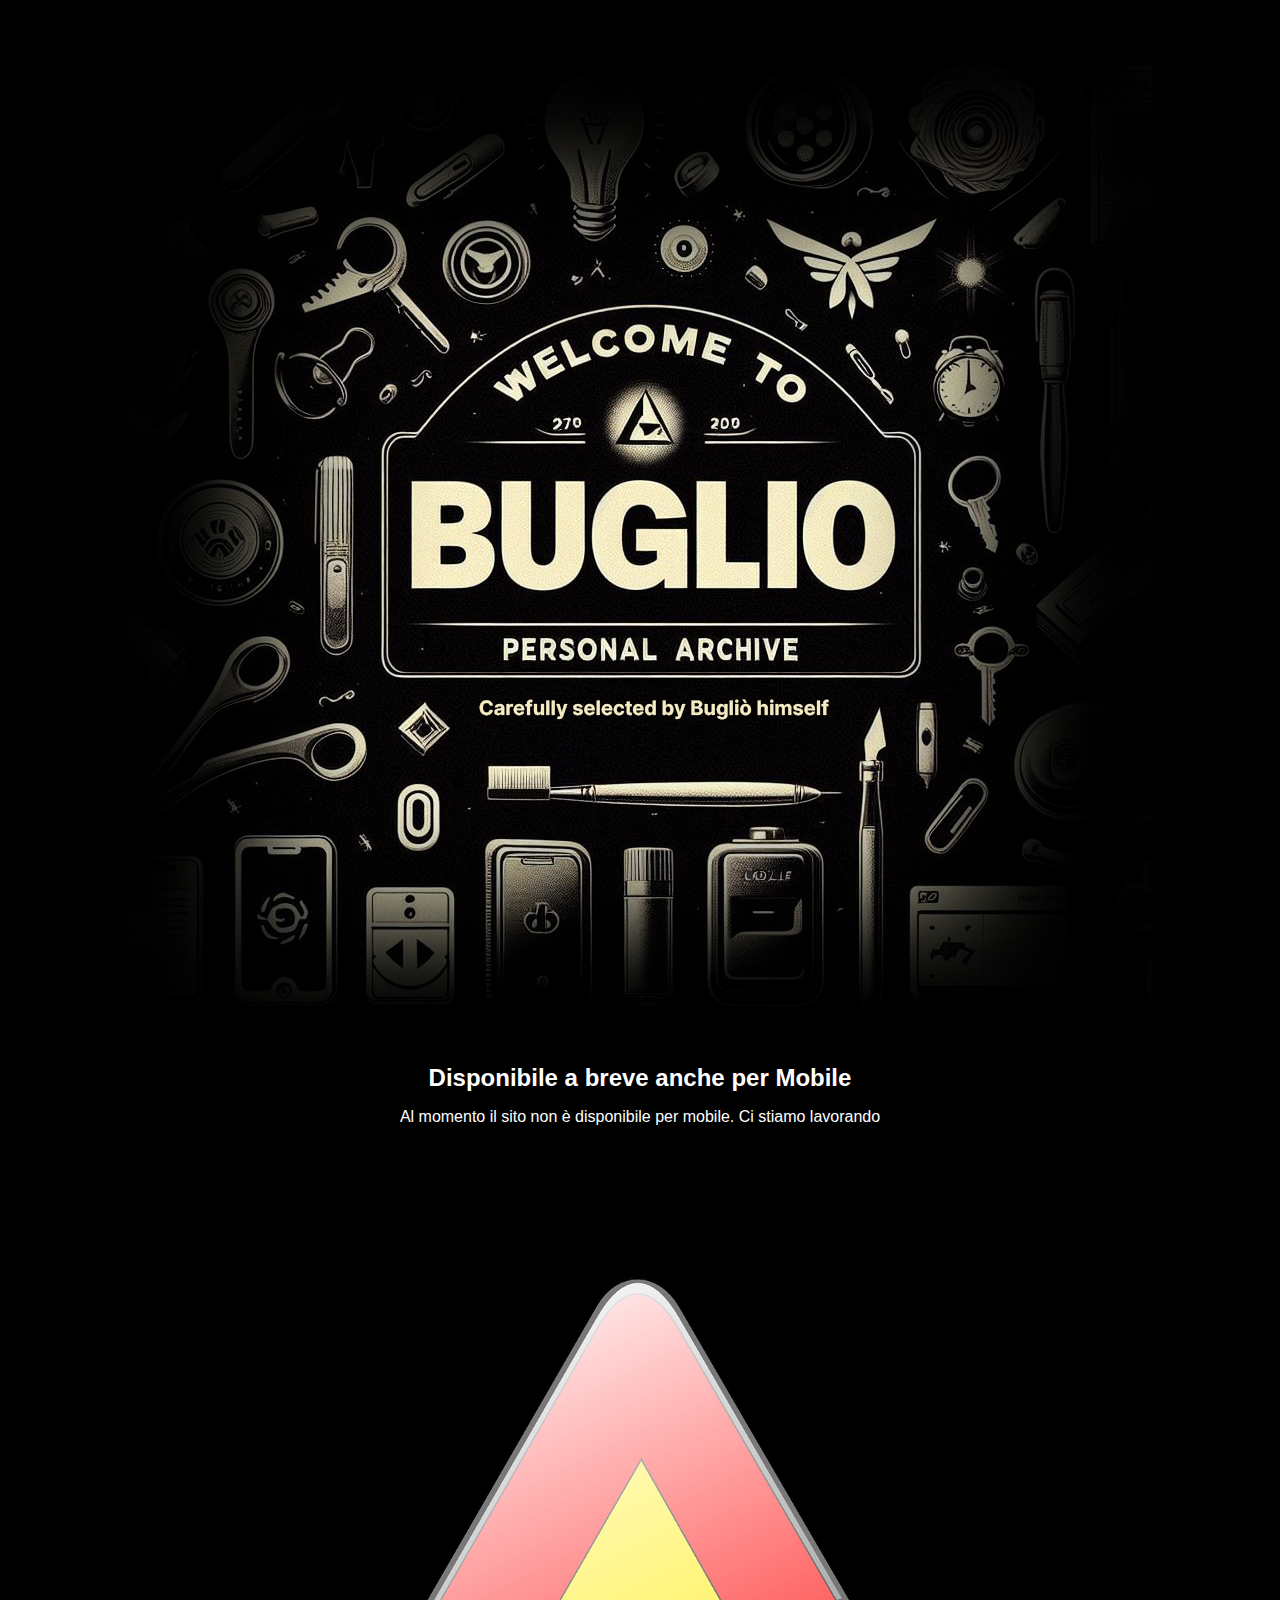
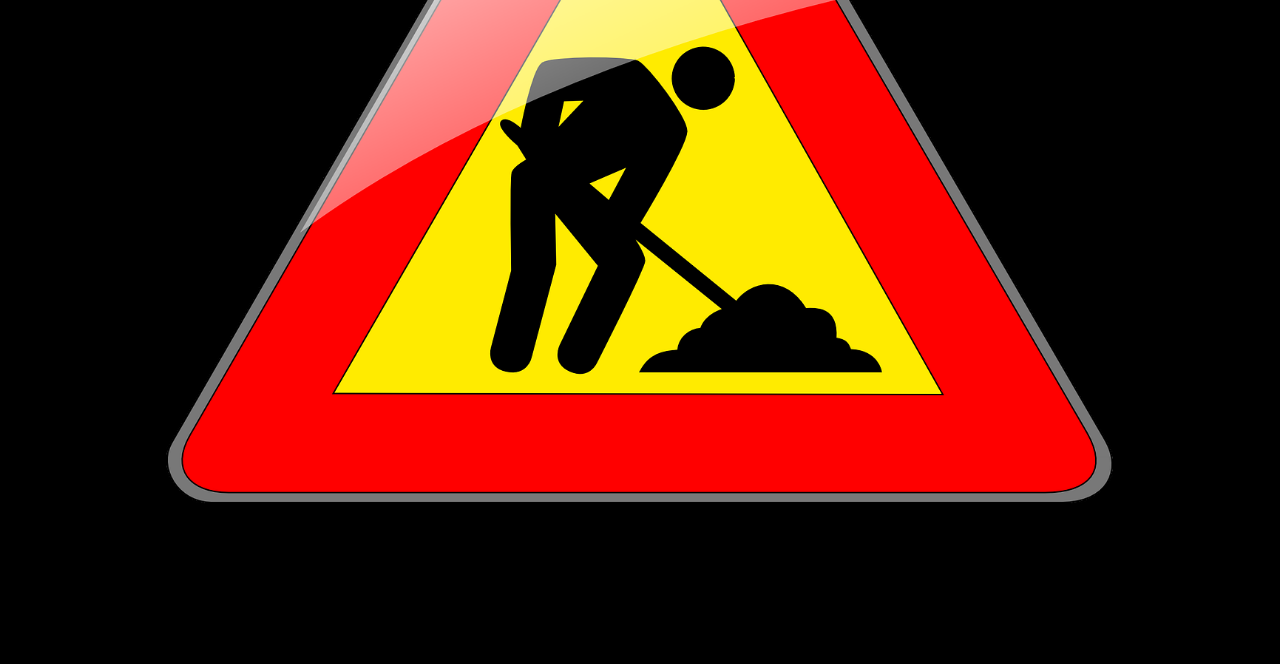
<file: mobile.html>
<!DOCTYPE html>
<html lang="it">
<head>
    <meta charset="UTF-8">
    <meta name="viewport" content="width=device-width, initial-scale=1.0">
    <meta name="description" content="Archivio personale del Bugliò">
    <link rel="icon" type="image/x-icon" href="favicon.png">
    <title>Archivio Personale del Bugliò</title>
    <style>
        body {
            font-family: Arial, sans-serif;
            margin: 0;
            padding: 0;
            display: flex;
            justify-content: center;
            align-items: center;
            min-height: 100vh;
            background-color: #000;
        }
        .container {
            text-align: center;
            padding: 20px;
            background-color: #000;
            box-shadow: 0 4px 8px rgba(0, 0, 0, 0.1);
            border-radius: 10px;
        }
        .header-image {
            max-width: 100%;
            height: auto;
        }
        h1 {
            color: #FFF;
            font-size: 1.5em;
        }
        p {
            color: #FFF;
            font-size: 1em;
        }
        @media (max-width: 600px) {
            h1 {
                font-size: 1.2em;
            }
            p {
                font-size: 0.9em;
            }
            .container {
                padding: 10px;
            }
        }
    </style>
</head>
<body>
    <div class="container">
        <img src="logo.png" alt="Buglio Personal Archive" class="header-image">
        <h1>Disponibile a breve anche per Mobile</h1>
        <p>Al momento il sito non è disponibile per mobile. Ci stiamo lavorando</p>
        <img src="wip.png" alt="Lavori in corso" class="header-image">
    </div>
</body>
</html>
</file>
